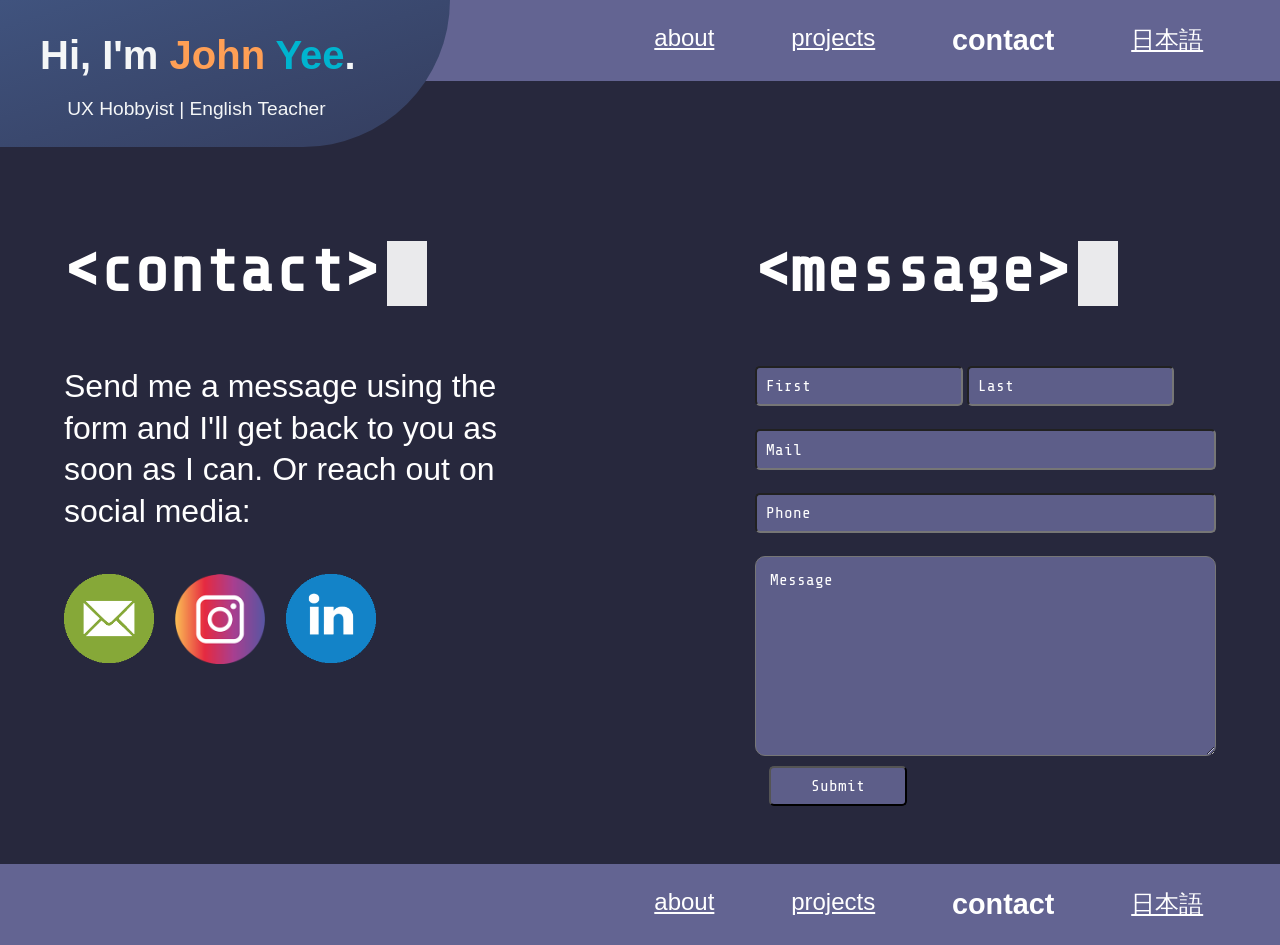
<file: contact.html>
<html>
    <head>
        <title>Contact</title>
        <link rel="preconnect" href="https://fonts.gstatic.com">
        <link href="https://fonts.googleapis.com/css2?family=Share+Tech+Mono&display=swap" rel="stylesheet">
        <link rel="stylesheet" href="assets/styles.css">
        <meta name="viewport" content="width=device-width, initial-scale=1, minimum-scale=1" />
    </head>

    <body>
        <header>
            <div class="logo" onclick="location.href='index.html';" style="cursor: pointer;">
                <h2>Hi, I'm <span class="first-name">John</span> <span class="last-name">Yee</span>.</h2>
                <p>UX Hobbyist | English Teacher</p>
            </div>

            <nav class="top-nav">
                <ul aria-role="presentation">
                    <li><a href="index.html#about">About</a></li>
                    <li><a href="index.html#projects">Projects</a></li>
                    <li><a style="font-weight: bold; font-size: 1.2em;">Contact</a></li>
                    <li><a href="">日本語</a></li>
                </ul>
            </nav>

            <nav class="mobile-nav">
                <div class="hamburger-open">
                    <p id="hamburger-open">≡</p>
                </div>
                <div class="hamburger-close">
                    <p id="hamburger-close">≡</p>
                </div>
                <ul id="mobile-nav-menu" aria-role="presentation">
                    <li><a href="#about">About</a></li>
                    <li><a href="#projects">Projects</a></li>
                    <li style="margin-top: 0.5em; margin-bottom: 0.5em; font-weight: bold;"><a>Contact</a></li>
                    <li><a href="">日本語</a></li>
                </ul>
            </nav>
        </header>

        <div class="gap"></div>

        <article class="contact" id="contact">
            <div class="contact-content">
                <div class="subheading">
                    <h2>&lt;contact&gt;</h2>
                    <div class="white" id="white4"></div>
                </div>

                <p>Send me a message using the form and I'll get back to you as soon as I can. Or reach out on social media:</p>

                <div class="icons">
                    <div class="email">
                        <a href="https://www.google.com" target="_blank"><img src="media/email-icon.png" alt="email-icon" width="90px"></a>
                    </div>
                    <div class="insta">
                        <a href="https://www.instagram.com" target="_blank"><img src="media/insta.png" width="90px"></a>
                    </div>
                    <div class="linkedin">
                        <a href="https://www.linkedin.com/in/johnpyee" target="_blank"><img src="media/linkedin-icon.png" alt="linkedin-icon" width="90px"></a>
                    </div>
                </div>
            </div>

            <div></div>

            <div class="form-content">
                <div class="subheading">
                    <h2>&lt;message&gt;</h2>
                    <div class="white" id="white3"></div>
                </div>

                <div class="form">
                    <form action="action_page.php">
                        <input type="text" id="fname" name="firstname" placeholder="First">
                        <input type="text" id="lname" name="lastname" placeholder="Last">
                        <br>
                        <input type="text" id="mail" name="mail" placeholder="Mail">
                        <br>
                        <input type="text" id="phone" name="phone" placeholder="Phone">
                        <br>
                        <textarea id="subject" name="subject" placeholder="Message"></textarea>
                        <br>
                        <input id="submit" type="submit" value="Submit">
                    </form>
                </div>
            </div>
        </article>

        <div class="gap"></div>

        <footer>
            <nav>
                <ul aria-role="presentation">
                    <li><a href="index.html#about">About</a></li>
                    <li><a href="index.html#projects">Projects</a></li>
                    <li><a style="font-weight: bold; font-size: 1.2em;">Contact</a></li>
                    <li><a href="">日本語</a></li>
                </ul>
            </nav>
            <script type="text/javascript" src="assets/contact.js"></script>
        </footer>
    </body>
</html>
</file>
<file: assets/styles.css>
html {
    font-size: 16px;
}

header {
    width: 100%;
    margin: 0 auto;
}

body {
    margin-top: 0;
    margin-left: 0;
    font-family:Arial, Helvetica, sans-serif;
    background-color: rgba(39,40,61,255);
    color: white;
    position:relative;
    width: 100%;
    max-width: 2030px;
    min-width: 310px;
    margin: 0 auto;
}

a {
    color: white;
}

.logo {
    position:absolute;
    width: 450px;
    height: 147px;
    border-bottom-right-radius: 600px;
    background-image: linear-gradient(to bottom right, rgba(64,83,126,255), rgba(52,61,94,255));
    z-index: 5;
    color:rgb(244,246,247);
}

.logo h2 {
    font-size: 2.5em;
    margin-top: 1em 0;
    margin-left: 1em;
    margin-bottom: 0.5em;
    text-align: left;
}

.logo p {
    font-size: 1.2em;
    padding-left: 3.5em;
    margin-bottom: 1.4em;
}

.first-name {
    color: rgba(255,159,85,255);
}

.last-name {
    color: rgba(0,180,207,255);
}

nav {
    width: 100%;
    background-color: rgba(99,100,146,255);
}

nav ul {
    display: flex;
    justify-content: flex-end;
    list-style-type: none;
    margin-bottom: 0;
    padding: 1.5em 0;
}

li {
    margin-right: 6%;
    font-size: 1.5em;
    text-transform: lowercase;
}

.hamburger-open {
    display: flex;
    justify-content: flex-end;
}

#hamburger-open {
    display: block;
    margin-right:0;
    padding: 2% 5%;
    cursor: pointer;
}

.hamburger-close {
    display: flex;
    justify-content: flex-end;
}

#hamburger-close {
    display: none;
    margin-right:0;
    padding: 2% 5%;
    justify-content: flex-end;
    background-color: rgba(39,40,61,255);
    cursor: pointer;
}

.mobile-nav p {
    font-size: 4em;
    text-align: right;
    padding:0.3em 0;
    margin:0;
    margin-right:5%;
}

.mobile-nav ul {
    background-color: rgba(99,100,146,255);
    margin: 0;
    padding-right: 3%;
    line-height: 1.5;
    width: 40%;
    position:absolute; 
    text-align: right;
    display: block;
    right:0;
    opacity: 0.9;
    display: none;
    z-index: 2;
}

.banner {
    display: flex;
    align-items: center;
    justify-content: space-between;
    width: 100%;
    height: 650px;
}

.banner-item {
    margin: 0 4%;
}

.banner-item h1 {
    font-size: 4em;
    border-top: white 2px solid;
    border-bottom: white 2px solid;
    padding: 0.5em 0;
}

.about, .contact {
    display: flex;
    width: 90%;
    margin: 0 auto;
    margin-left: 6%;
}

.about p, .project-explanation p {
    font-size: 2em;
    margin: 0;
    margin-left: 0.5em;
    margin-bottom: 0.5em;
    width: 90%;
}

#hyogo {
    color: rgba(0,155,121,255);
}

.icons {
    margin: 9%;
}

.subheading {
    display: flex;
}

.subheading h2 {
    font-family: "Share Tech Mono";
    font-size: 4rem;
}

.skills1 li {
    font-style: italic;
    font-size: 2em;
    margin-bottom: 1em;
}

.skills2 {
    display: none;
}

.white {
    width: 40px;
    height:65px;
    background-color: white;
    opacity: 0.9;
    margin: 60px 0.5em;
}

.projects {
    color:white;
    width: 90%;
    margin: 0 6%;
}

.projects-bar {
    width: 50%;
    height: 70px;
    margin-bottom: 0;    
    display: flex;
    justify-content: space-around;
    align-items: flex-end;
    background-color: transparent;
}

.projects-bar button {
    width: 40%;
    padding: 1em;
    text-align: center;
    border-top-left-radius: 20px;
    border-top-right-radius: 20px;
    margin-bottom: 0;
    margin-right: 1em;
    margin-left: 1em;
    color:white;
    border:0;
}

.english {
    background: linear-gradient(rgba(105,173,192,255), rgba(85,162,182,255));
}

.web {
    background: linear-gradient(rgba(254,162,77,255), rgba(251,141,46,255));
    font-family: "Share Tech Mono";
}

button:focus {
    outline-color: rgba(85,162,182,255);
    -moz-outline-radius-topleft: 20px;
    -moz-outline-radius-topright: 20px;
}

.english, .web {
    font-size: 1.5em;
    border-top-left-radius: 25px;
    border-top-right-radius: 25px;
    height:60px;
}

.eng-folder {
    background: linear-gradient(rgba(105,173,192,255), rgba(85,162,182,255));
    display:grid;
}

.web-folder {
    background: linear-gradient(rgba(254,162,77,255), rgba(251,141,46,255));
    display: none;
    font-family: "Share Tech Mono";
}

.eng-folder, .web-folder {
    grid-template-columns: 1fr 2fr;
    padding: 4%;
    font-size: 2em;
    border-radius: 25px;
    border-top-left-radius: 15px;
}

.eng-folder p, .web-folder p {
    font-size: 0.8em;
}

.eng-folder img, .web-folder img {
    width: 90%;
    margin: 0 auto;
    border-radius: 20%;
}

.gap {
    height: 100px;
}

.airplane {
    display: flex;
    justify-self: center;
    align-self: center;
}

.contact {
    display: grid;
    grid-template-columns: 2fr 1fr 2fr;;
    margin: 0 auto;
}

.contact-content p {
    font-size: 2em;
    line-height: 1.3;
    margin-top: 0;
}

input {
    font-family: "Share Tech Mono";
    margin-bottom: 5%;
    padding: 2% 2%;
    font-size: 1em;
    border-radius: 5px;
    width: 100%;
    background-color: rgba(99,100,146,0.9);
    color:white;
}

#fname, #lname {
    width: 45%;
}

#submit {
    background-image: rgb(18,150,203);
    justify-self: right;
    margin-left: 3%;
    width: 30%;
    color: white;
}

textarea {
    font-family: "Share Tech Mono";
    font-size: 1em;
    padding: 3%;
    width: 100%;
    height: 200px;
    border-radius: 10px;
    margin-bottom: 2%;
    background-color: rgba(99,100,146,0.9);
    color:white;
}

::placeholder {
    color: white;
}

textarea:focus, input:focus {
    color: white;
}

.icons {
    display:flex;
    margin-left:0;
}

.email, .insta {
    margin-right: 5%;
}

footer {
    position: absolute;
    bottom: 0;
    width: 100%;
}

@media only screen and (max-width: 1080px) {
    .banner {
        display: block;
        margin-top: 100px;
        height: auto;
    }

    .banner h1 {
        font-size: 6.5vw;
        text-align: center;
    }

    .banner img {
        display: block;
        width: 85%;
        margin: 0 auto;
    }

    .about img {
        margin-top: 50px;
    }
    .skills1 {
        display: none;
    }
    .skills2 {
        display: block;
        margin-left: 7%;
        font-size: 2em;
        width: 90%
    }
    .skills2 li {
        font-size: 1em;
        font-style: italic;
        padding-right: 1em;
        margin-bottom: 1em;
    }
    .skills2 ul {
        display: flex;
        flex-wrap: wrap;
    }
}

@media only screen and (max-width: 980px) {
    .top-nav {
        display:none;
    }
    .contact {
        display: block;
    }
}

@media only screen and (min-width: 981px) {
    .mobile-nav {
        display: none;
    }
}

@media only screen and (max-width: 750px) {
    .projects-bar button {
        font-size: 1.1em;
    }
}

@media only screen and (max-width: 610px) {
    .about img {
        width: 40%;
    }
    
    .logo {
        width: 250px;
        height: 100px;
    }

    .logo h2 {
        font-size: 1.4em;
        margin: 7% 5%;
    }
    
    .logo p {
        font-size: 0.8em;
        padding: 0;
        margin: 5% 5%;
    }
}

@media only screen and (max-width: 465px) {
    
    .gap {
        height: 50px;
    }

    .banner h1 {
        font-size: 10vw;
        text-align: center;
    }
    
    .about img {
        display: none;
    }

    .subheading h2 {
        font-size: 3rem;
    }

    .white {
        width: 30px;
        height:50px;
        margin: 45px 0.5em;
    }

    .about p, .project-explanation p {
        font-size: 1.5em;
    }

    .about-content {
        font-size: 0.9em;
    }

    .skills2 {
        font-size: 1.4em;
    }

    .projects-bar {
        width: 90%;
        height: 70px;
        margin-bottom: 0;    
        display: flex;
        justify-content: space-around;
        align-items: flex-end;
        background-color: transparent;
    }

    .eng-folder, .web-folder {
        font-size: 1.8em;
    }

    .contact-content {
        font-size: 1em;
    }
    


    footer {
        font-size: 0.7em;
    }
}
</file>
